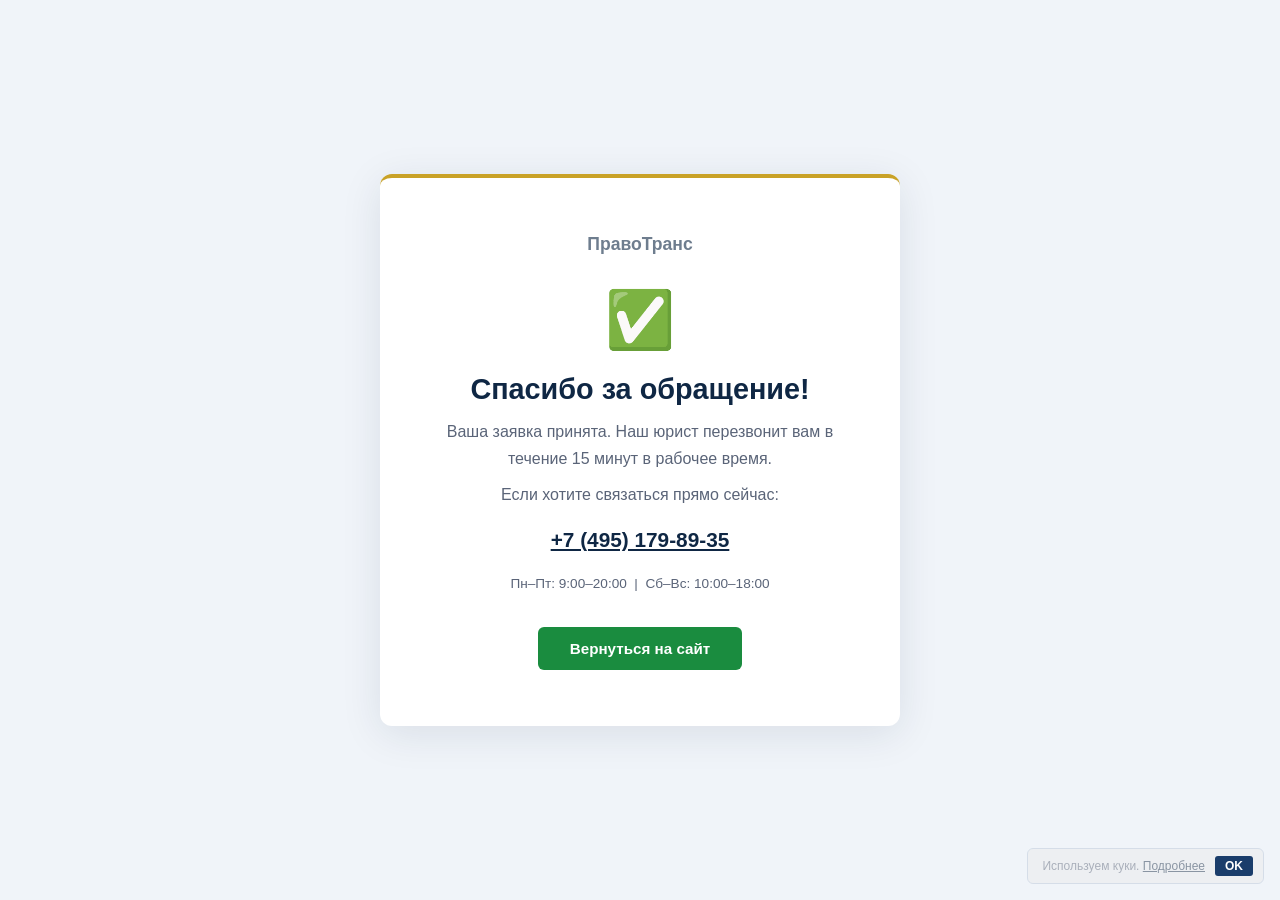
<file: spasibo/index.html>
<!DOCTYPE html>
<html lang="ru">
<head>
  <meta charset="UTF-8" />
  <meta name="viewport" content="width=device-width, initial-scale=1.0" />
  <title>Спасибо — ПравоТранс</title>
  <style>
    *, *::before, *::after { box-sizing: border-box; margin: 0; padding: 0; }
    body { font-family: 'Segoe UI', Arial, sans-serif; background: #f0f4f9; color: #1e2533; min-height: 100vh; display: flex; flex-direction: column; align-items: center; justify-content: center; padding: 20px; }
    .card { background: #fff; border-radius: 12px; padding: 56px 48px; text-align: center; max-width: 520px; width: 100%; box-shadow: 0 8px 40px rgba(15,39,68,0.1); border-top: 4px solid #c9a227; }
    .icon { font-size: 3.5rem; margin-bottom: 20px; }
    h1 { font-size: 1.8rem; font-weight: 700; color: #0f2744; margin-bottom: 12px; }
    p { color: #5a6478; font-size: 1rem; line-height: 1.7; margin-bottom: 8px; }
    .phone { font-size: 1.3rem; font-weight: 700; color: #0f2744; margin: 20px 0; display: block; }
    .btn { display: inline-block; margin-top: 24px; background: #1a8c3f; color: #fff; padding: 13px 32px; border-radius: 6px; font-size: 0.95rem; font-weight: 600; text-decoration: none; transition: background .2s; }
    .btn:hover { background: #146830; }
    .logo { font-size: 1.1rem; font-weight: 700; color: #0f2744; margin-bottom: 32px; opacity: 0.6; }
  </style>
  <!-- Yandex.Metrika counter -->
  <script type="text/javascript">
      (function(m,e,t,r,i,k,a){
          m[i]=m[i]||function(){(m[i].a=m[i].a||[]).push(arguments)};
          m[i].l=1*new Date();
          for (var j = 0; j < document.scripts.length; j++) {if (document.scripts[j].src === r) { return; }}
          k=e.createElement(t),a=e.getElementsByTagName(t)[0],k.async=1,k.src=r,a.parentNode.insertBefore(k,a)
      })(window, document,'script','https://mc.yandex.ru/metrika/tag.js?id=108515527', 'ym');
      ym(108515527, 'init', {clickmap:true, trackLinks:true, accurateTrackBounce:true, webvisor:true});
  </script>
  <noscript><div><img src="https://mc.yandex.ru/watch/108515527" style="position:absolute; left:-9999px;" alt="" /></div></noscript>
  <!-- /Yandex.Metrika counter -->
</head>
<body>
  <div class="card">
    <div class="logo">ПравоТранс</div>
    <div class="icon">✅</div>
    <h1>Спасибо за обращение!</h1>
    <p>Ваша заявка принята. Наш юрист перезвонит вам в течение 15 минут в рабочее время.</p>
    <p>Если хотите связаться прямо сейчас:</p>
    <a class="phone" href="tel:+74951798935">+7 (495) 179-89-35</a>
    <p style="font-size:0.85rem;">Пн–Пт: 9:00–20:00 &nbsp;|&nbsp; Сб–Вс: 10:00–18:00</p>
    <a href="/" class="btn">Вернуться на сайт</a>
  </div>

<!-- Cookie banner -->
<div id="cookieBanner" style="position:fixed;bottom:16px;right:16px;z-index:9999;background:rgba(237,239,242,.97);border:1px solid #d5dde8;padding:7px 10px 7px 14px;display:inline-flex;align-items:center;gap:10px;border-radius:6px;white-space:nowrap;max-width:calc(100% - 32px);">
  <span style="color:#aab0bb;font-size:12px;">Используем куки. <a href="/privacy.html" style="color:#8a95a3;text-decoration:underline;">Подробнее</a></span>
  <button onclick="gaOk()" style="background:#1a3d6b;color:#fff;border:none;padding:3px 10px;border-radius:3px;font-size:12px;font-weight:600;cursor:pointer;font-family:inherit;flex-shrink:0;">OK</button>
</div>
<script>(function(){if(localStorage.getItem('ck_ok'))document.getElementById('cookieBanner').style.display='none'})();function gaOk(){localStorage.setItem('ck_ok','1');document.getElementById('cookieBanner').style.display='none'}</script>
<!-- /Cookie banner -->
</body>
</html>
</file>
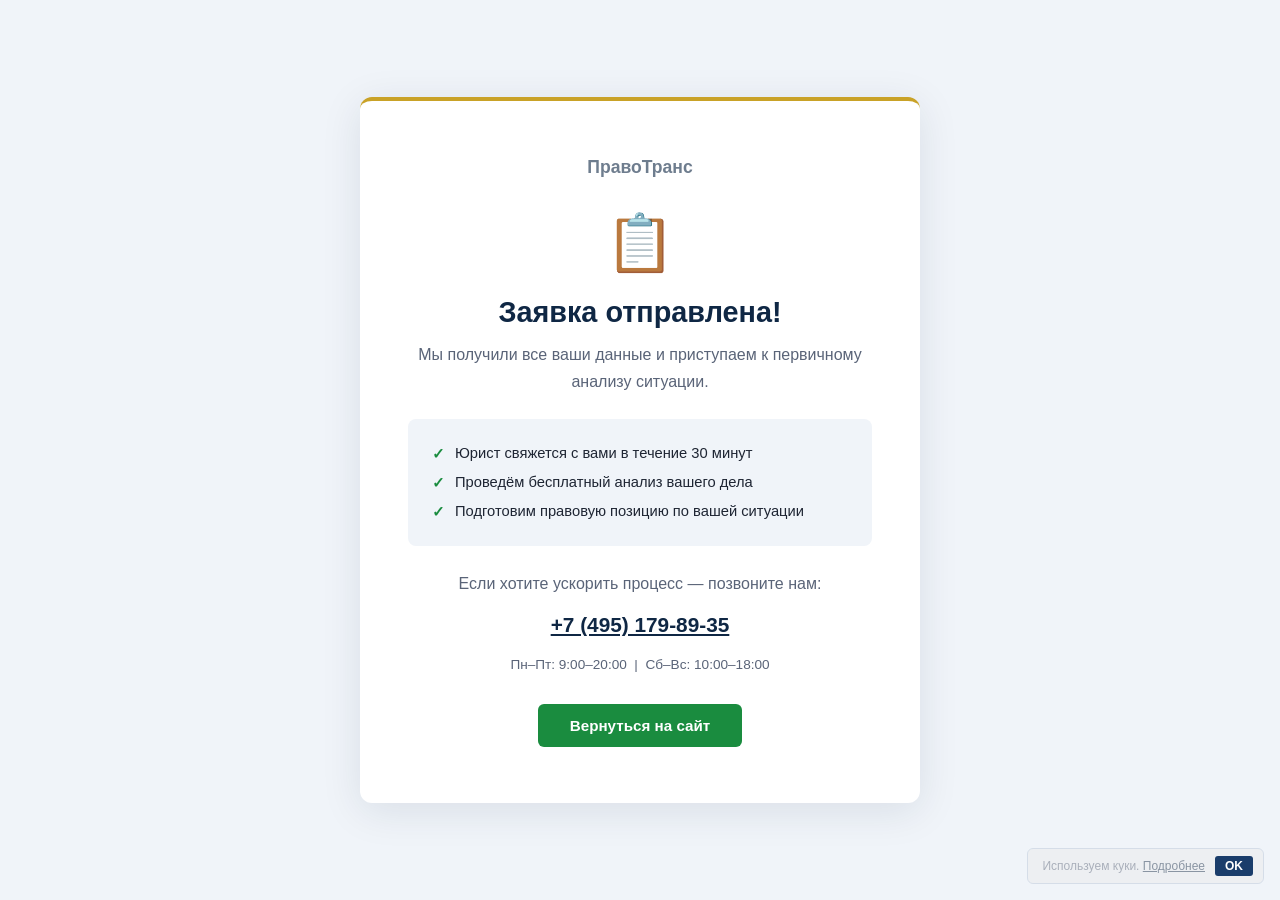
<file: thanks3/index.html>
<!DOCTYPE html>
<html lang="ru">
<head>
  <meta charset="UTF-8" />
  <meta name="viewport" content="width=device-width, initial-scale=1.0" />
  <title>Заявка принята — ПравоТранс</title>
  <style>
    *, *::before, *::after { box-sizing: border-box; margin: 0; padding: 0; }
    body { font-family: 'Segoe UI', Arial, sans-serif; background: #f0f4f9; color: #1e2533; min-height: 100vh; display: flex; flex-direction: column; align-items: center; justify-content: center; padding: 20px; }
    .card { background: #fff; border-radius: 12px; padding: 56px 48px; text-align: center; max-width: 560px; width: 100%; box-shadow: 0 8px 40px rgba(15,39,68,0.1); border-top: 4px solid #c9a227; }
    .icon { font-size: 3.5rem; margin-bottom: 20px; }
    h1 { font-size: 1.8rem; font-weight: 700; color: #0f2744; margin-bottom: 12px; }
    p { color: #5a6478; font-size: 1rem; line-height: 1.7; margin-bottom: 8px; }
    .steps { text-align: left; background: #f0f4f9; border-radius: 8px; padding: 20px 24px; margin: 24px 0; }
    .steps li { font-size: 0.92rem; color: #1e2533; padding: 6px 0; display: flex; gap: 10px; align-items: flex-start; }
    .steps li::before { content: '✓'; color: #1a8c3f; font-weight: 700; flex-shrink: 0; }
    .phone { font-size: 1.3rem; font-weight: 700; color: #0f2744; margin: 16px 0; display: block; }
    .btn { display: inline-block; margin-top: 20px; background: #1a8c3f; color: #fff; padding: 13px 32px; border-radius: 6px; font-size: 0.95rem; font-weight: 600; text-decoration: none; transition: background .2s; }
    .btn:hover { background: #146830; }
    .logo { font-size: 1.1rem; font-weight: 700; color: #0f2744; margin-bottom: 32px; opacity: 0.6; }
  </style>
  <!-- Yandex.Metrika counter -->
  <script type="text/javascript">
      (function(m,e,t,r,i,k,a){
          m[i]=m[i]||function(){(m[i].a=m[i].a||[]).push(arguments)};
          m[i].l=1*new Date();
          for (var j = 0; j < document.scripts.length; j++) {if (document.scripts[j].src === r) { return; }}
          k=e.createElement(t),a=e.getElementsByTagName(t)[0],k.async=1,k.src=r,a.parentNode.insertBefore(k,a)
      })(window, document,'script','https://mc.yandex.ru/metrika/tag.js?id=108515527', 'ym');
      ym(108515527, 'init', {clickmap:true, trackLinks:true, accurateTrackBounce:true, webvisor:true});
  </script>
  <noscript><div><img src="https://mc.yandex.ru/watch/108515527" style="position:absolute; left:-9999px;" alt="" /></div></noscript>
  <!-- /Yandex.Metrika counter -->
</head>
<body>
  <div class="card">
    <div class="logo">ПравоТранс</div>
    <div class="icon">📋</div>
    <h1>Заявка отправлена!</h1>
    <p>Мы получили все ваши данные и приступаем к первичному анализу ситуации.</p>
    <ul class="steps">
      <li>Юрист свяжется с вами в течение 30 минут</li>
      <li>Проведём бесплатный анализ вашего дела</li>
      <li>Подготовим правовую позицию по вашей ситуации</li>
    </ul>
    <p>Если хотите ускорить процесс — позвоните нам:</p>
    <a class="phone" href="tel:+74951798935">+7 (495) 179-89-35</a>
    <p style="font-size:0.85rem;">Пн–Пт: 9:00–20:00 &nbsp;|&nbsp; Сб–Вс: 10:00–18:00</p>
    <a href="/" class="btn">Вернуться на сайт</a>
  </div>

<!-- Cookie banner -->
<div id="cookieBanner" style="position:fixed;bottom:16px;right:16px;z-index:9999;background:rgba(237,239,242,.97);border:1px solid #d5dde8;padding:7px 10px 7px 14px;display:inline-flex;align-items:center;gap:10px;border-radius:6px;white-space:nowrap;max-width:calc(100% - 32px);">
  <span style="color:#aab0bb;font-size:12px;">Используем куки. <a href="/privacy.html" style="color:#8a95a3;text-decoration:underline;">Подробнее</a></span>
  <button onclick="gaOk()" style="background:#1a3d6b;color:#fff;border:none;padding:3px 10px;border-radius:3px;font-size:12px;font-weight:600;cursor:pointer;font-family:inherit;flex-shrink:0;">OK</button>
</div>
<script>(function(){if(localStorage.getItem('ck_ok'))document.getElementById('cookieBanner').style.display='none'})();function gaOk(){localStorage.setItem('ck_ok','1');document.getElementById('cookieBanner').style.display='none'}</script>
<!-- /Cookie banner -->
</body>
</html>
</file>
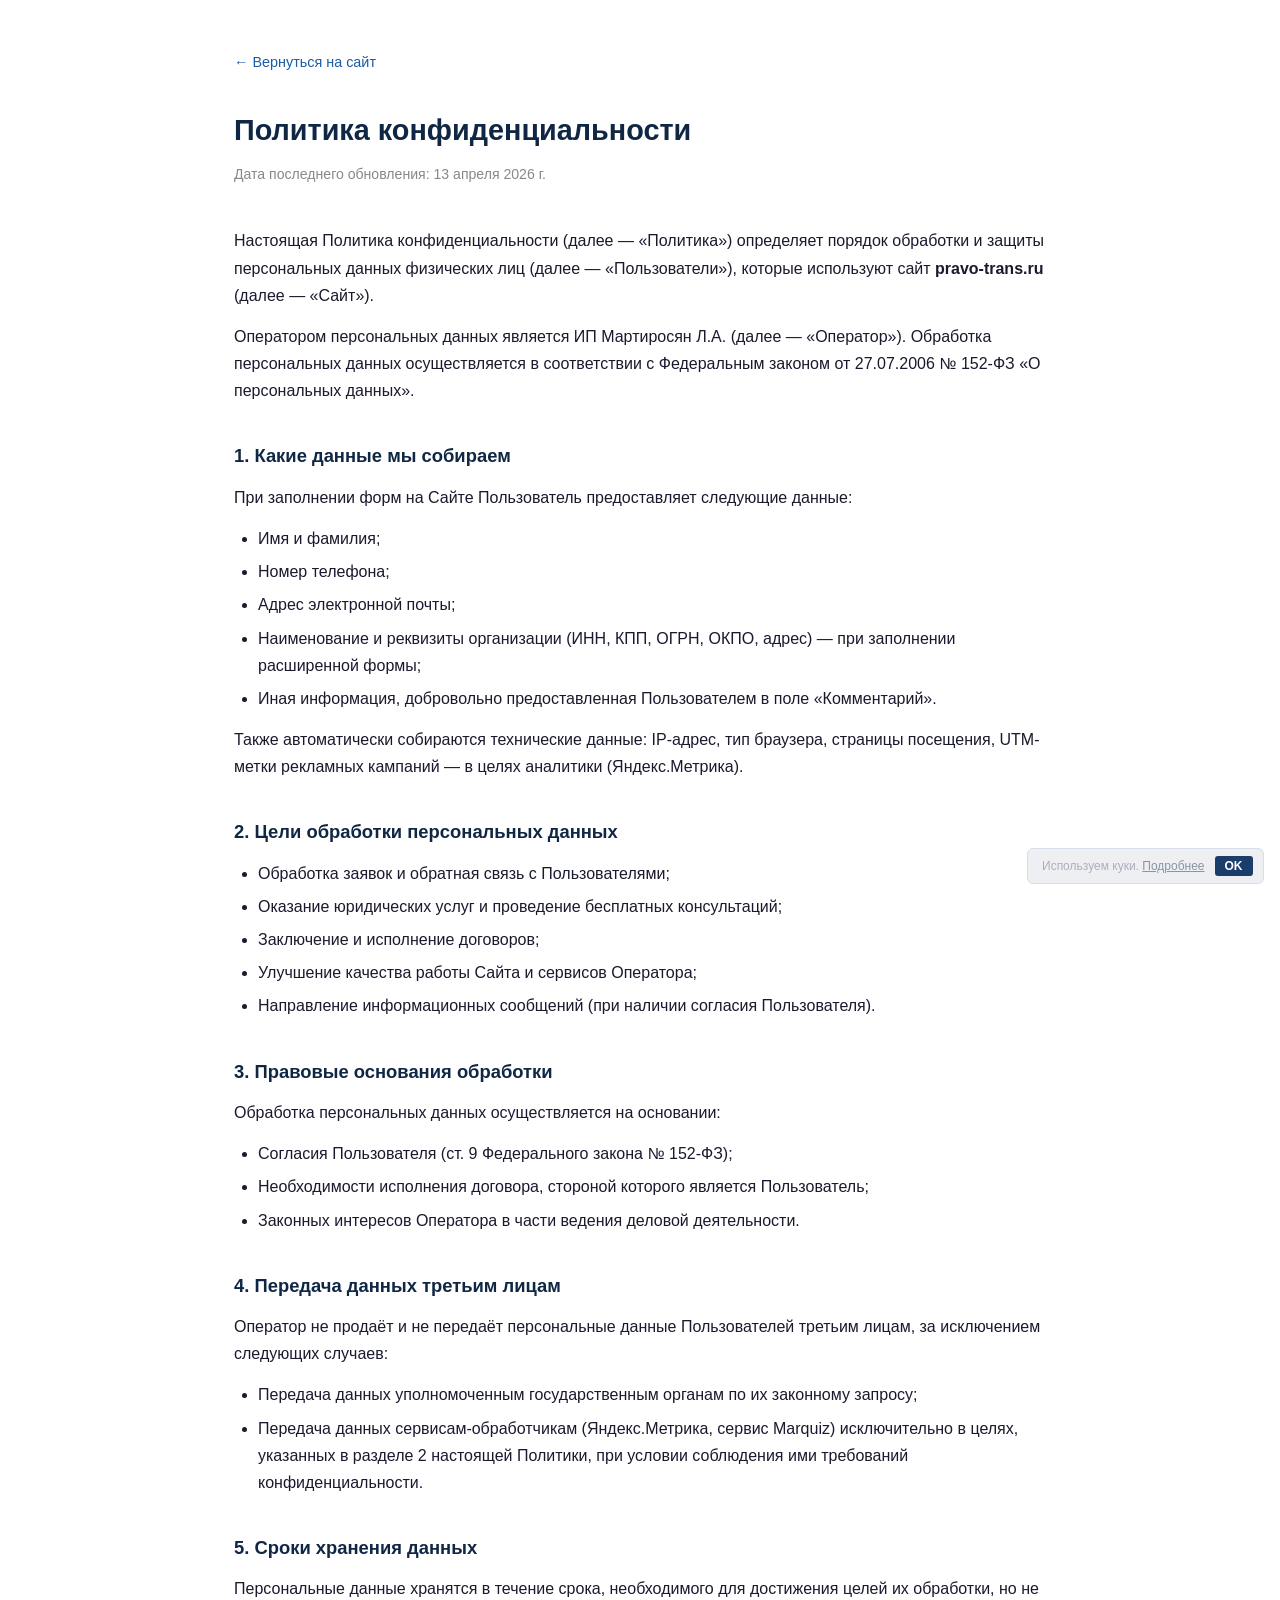
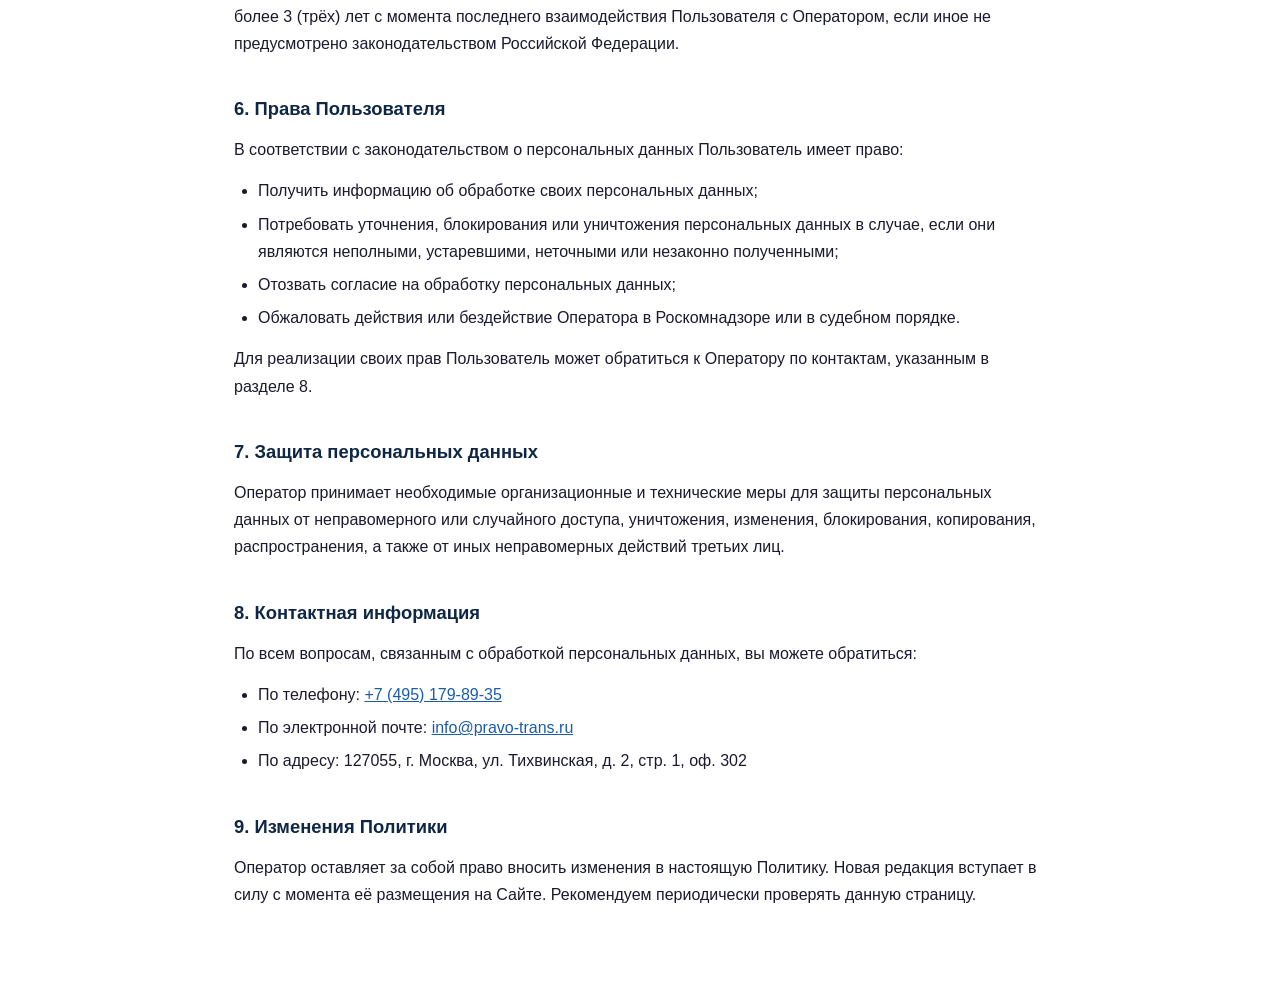
<file: privacy.html>
<!DOCTYPE html>
<html lang="ru">
<head>
  <meta charset="UTF-8" />
  <meta name="viewport" content="width=device-width, initial-scale=1.0" />
  <title>Политика конфиденциальности — ПравоТранс</title>
  <style>
    *, *::before, *::after { box-sizing: border-box; margin: 0; padding: 0; }
    body { font-family: 'Segoe UI', Arial, sans-serif; color: #1a1a2e; background: #fff; font-size: 16px; line-height: 1.7; }
    .wrap { max-width: 860px; margin: 0 auto; padding: 48px 24px 80px; }
    h1 { font-size: 1.8rem; font-weight: 700; margin-bottom: 8px; color: #0f2744; }
    .updated { font-size: 0.88rem; color: #888; margin-bottom: 40px; }
    h2 { font-size: 1.15rem; font-weight: 700; color: #0f2744; margin: 36px 0 12px; }
    p { margin-bottom: 14px; }
    ul { margin: 0 0 14px 24px; }
    ul li { margin-bottom: 6px; }
    a { color: #1a5ca8; }
    .back { display: inline-block; margin-bottom: 32px; color: #1a5ca8; text-decoration: none; font-size: 0.9rem; }
    .back:hover { text-decoration: underline; }
  </style>
  <!-- Yandex.Metrika counter -->
  <script type="text/javascript">
      (function(m,e,t,r,i,k,a){
          m[i]=m[i]||function(){(m[i].a=m[i].a||[]).push(arguments)};
          m[i].l=1*new Date();
          for (var j = 0; j < document.scripts.length; j++) {if (document.scripts[j].src === r) { return; }}
          k=e.createElement(t),a=e.getElementsByTagName(t)[0],k.async=1,k.src=r,a.parentNode.insertBefore(k,a)
      })(window, document,'script','https://mc.yandex.ru/metrika/tag.js?id=108515527', 'ym');
      ym(108515527, 'init', {clickmap:true, trackLinks:true, accurateTrackBounce:true, webvisor:true});
  </script>
  <noscript><div><img src="https://mc.yandex.ru/watch/108515527" style="position:absolute; left:-9999px;" alt="" /></div></noscript>
  <!-- /Yandex.Metrika counter -->
</head>
<body>
<div class="wrap">
  <a class="back" href="/">← Вернуться на сайт</a>
  <h1>Политика конфиденциальности</h1>
  <p class="updated">Дата последнего обновления: 13 апреля 2026 г.</p>

  <p>Настоящая Политика конфиденциальности (далее — «Политика») определяет порядок обработки и защиты персональных данных физических лиц (далее — «Пользователи»), которые используют сайт <strong>pravo-trans.ru</strong> (далее — «Сайт»).</p>
  <p>Оператором персональных данных является ИП Мартиросян Л.А. (далее — «Оператор»). Обработка персональных данных осуществляется в соответствии с Федеральным законом от 27.07.2006 № 152-ФЗ «О персональных данных».</p>

  <h2>1. Какие данные мы собираем</h2>
  <p>При заполнении форм на Сайте Пользователь предоставляет следующие данные:</p>
  <ul>
    <li>Имя и фамилия;</li>
    <li>Номер телефона;</li>
    <li>Адрес электронной почты;</li>
    <li>Наименование и реквизиты организации (ИНН, КПП, ОГРН, ОКПО, адрес) — при заполнении расширенной формы;</li>
    <li>Иная информация, добровольно предоставленная Пользователем в поле «Комментарий».</li>
  </ul>
  <p>Также автоматически собираются технические данные: IP-адрес, тип браузера, страницы посещения, UTM-метки рекламных кампаний — в целях аналитики (Яндекс.Метрика).</p>

  <h2>2. Цели обработки персональных данных</h2>
  <ul>
    <li>Обработка заявок и обратная связь с Пользователями;</li>
    <li>Оказание юридических услуг и проведение бесплатных консультаций;</li>
    <li>Заключение и исполнение договоров;</li>
    <li>Улучшение качества работы Сайта и сервисов Оператора;</li>
    <li>Направление информационных сообщений (при наличии согласия Пользователя).</li>
  </ul>

  <h2>3. Правовые основания обработки</h2>
  <p>Обработка персональных данных осуществляется на основании:</p>
  <ul>
    <li>Согласия Пользователя (ст. 9 Федерального закона № 152-ФЗ);</li>
    <li>Необходимости исполнения договора, стороной которого является Пользователь;</li>
    <li>Законных интересов Оператора в части ведения деловой деятельности.</li>
  </ul>

  <h2>4. Передача данных третьим лицам</h2>
  <p>Оператор не продаёт и не передаёт персональные данные Пользователей третьим лицам, за исключением следующих случаев:</p>
  <ul>
    <li>Передача данных уполномоченным государственным органам по их законному запросу;</li>
    <li>Передача данных сервисам-обработчикам (Яндекс.Метрика, сервис Marquiz) исключительно в целях, указанных в разделе 2 настоящей Политики, при условии соблюдения ими требований конфиденциальности.</li>
  </ul>

  <h2>5. Сроки хранения данных</h2>
  <p>Персональные данные хранятся в течение срока, необходимого для достижения целей их обработки, но не более 3 (трёх) лет с момента последнего взаимодействия Пользователя с Оператором, если иное не предусмотрено законодательством Российской Федерации.</p>

  <h2>6. Права Пользователя</h2>
  <p>В соответствии с законодательством о персональных данных Пользователь имеет право:</p>
  <ul>
    <li>Получить информацию об обработке своих персональных данных;</li>
    <li>Потребовать уточнения, блокирования или уничтожения персональных данных в случае, если они являются неполными, устаревшими, неточными или незаконно полученными;</li>
    <li>Отозвать согласие на обработку персональных данных;</li>
    <li>Обжаловать действия или бездействие Оператора в Роскомнадзоре или в судебном порядке.</li>
  </ul>
  <p>Для реализации своих прав Пользователь может обратиться к Оператору по контактам, указанным в разделе 8.</p>

  <h2>7. Защита персональных данных</h2>
  <p>Оператор принимает необходимые организационные и технические меры для защиты персональных данных от неправомерного или случайного доступа, уничтожения, изменения, блокирования, копирования, распространения, а также от иных неправомерных действий третьих лиц.</p>

  <h2>8. Контактная информация</h2>
  <p>По всем вопросам, связанным с обработкой персональных данных, вы можете обратиться:</p>
  <ul>
    <li>По телефону: <a href="tel:+74951798935">+7 (495) 179-89-35</a></li>
    <li>По электронной почте: <a href="mailto:info@pravo-trans.ru">info@pravo-trans.ru</a></li>
    <li>По адресу: 127055, г. Москва, ул. Тихвинская, д. 2, стр. 1, оф. 302</li>
  </ul>

  <h2>9. Изменения Политики</h2>
  <p>Оператор оставляет за собой право вносить изменения в настоящую Политику. Новая редакция вступает в силу с момента её размещения на Сайте. Рекомендуем периодически проверять данную страницу.</p>
</div>

<!-- Cookie banner -->
<div id="cookieBanner" style="position:fixed;bottom:16px;right:16px;z-index:9999;background:rgba(237,239,242,.97);border:1px solid #d5dde8;padding:7px 10px 7px 14px;display:inline-flex;align-items:center;gap:10px;border-radius:6px;white-space:nowrap;max-width:calc(100% - 32px);">
  <span style="color:#aab0bb;font-size:12px;">Используем куки. <a href="/privacy.html" style="color:#8a95a3;text-decoration:underline;">Подробнее</a></span>
  <button onclick="gaOk()" style="background:#1a3d6b;color:#fff;border:none;padding:3px 10px;border-radius:3px;font-size:12px;font-weight:600;cursor:pointer;font-family:inherit;flex-shrink:0;">OK</button>
</div>
<script>(function(){if(localStorage.getItem('ck_ok'))document.getElementById('cookieBanner').style.display='none'})();function gaOk(){localStorage.setItem('ck_ok','1');document.getElementById('cookieBanner').style.display='none'}</script>
<!-- /Cookie banner -->
</body>
</html>
</file>
